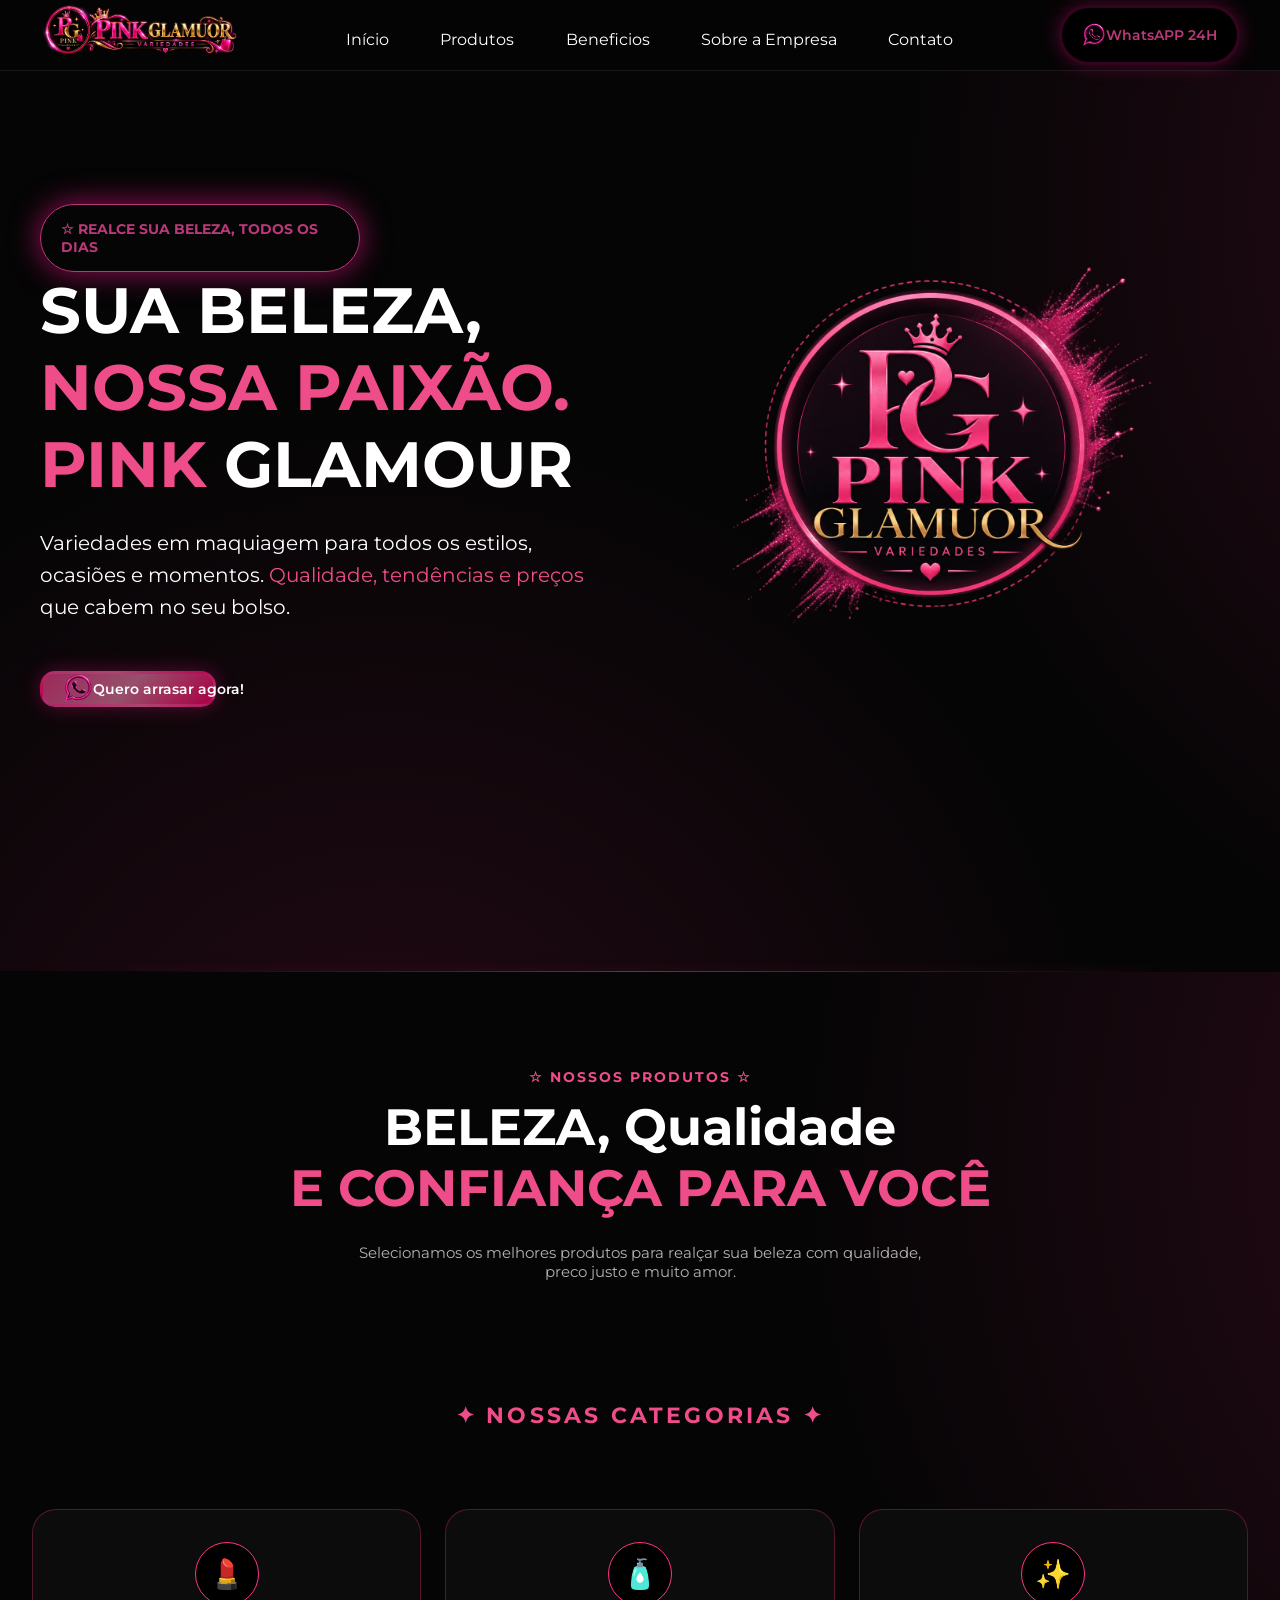
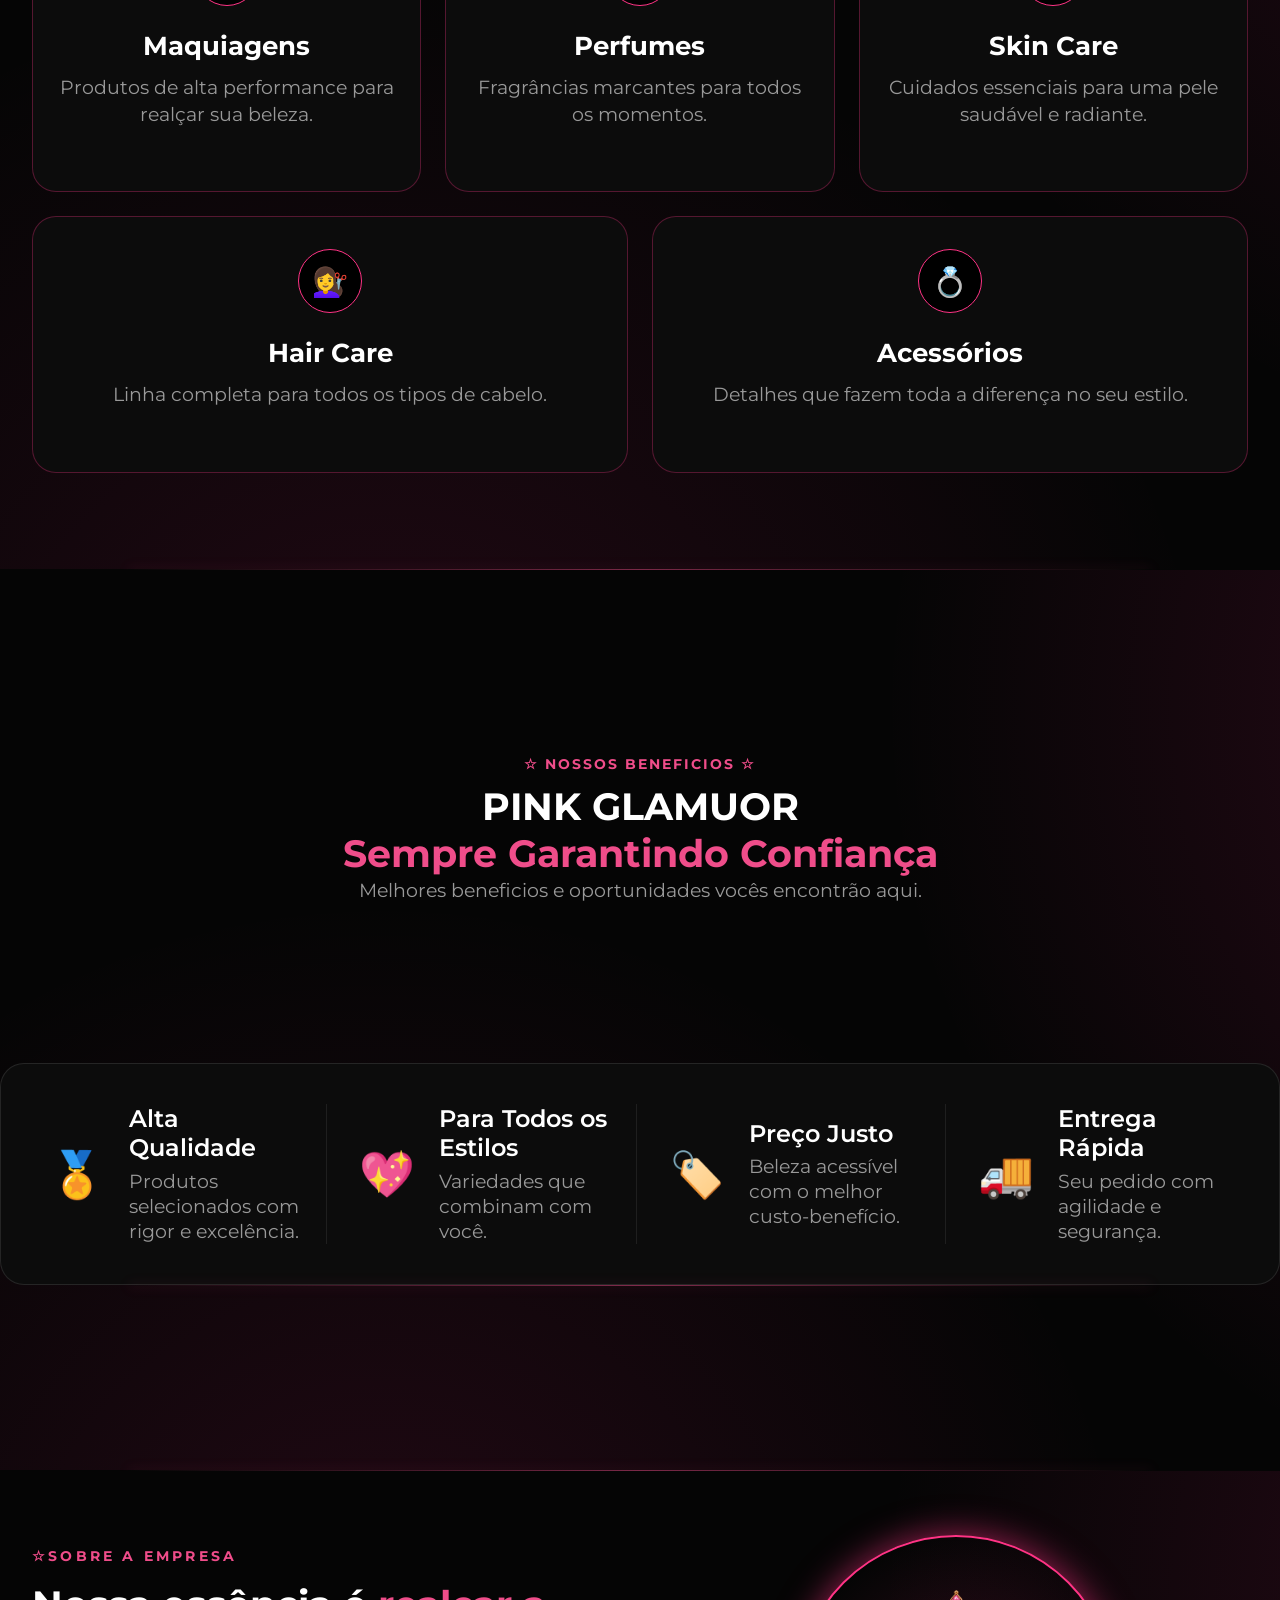
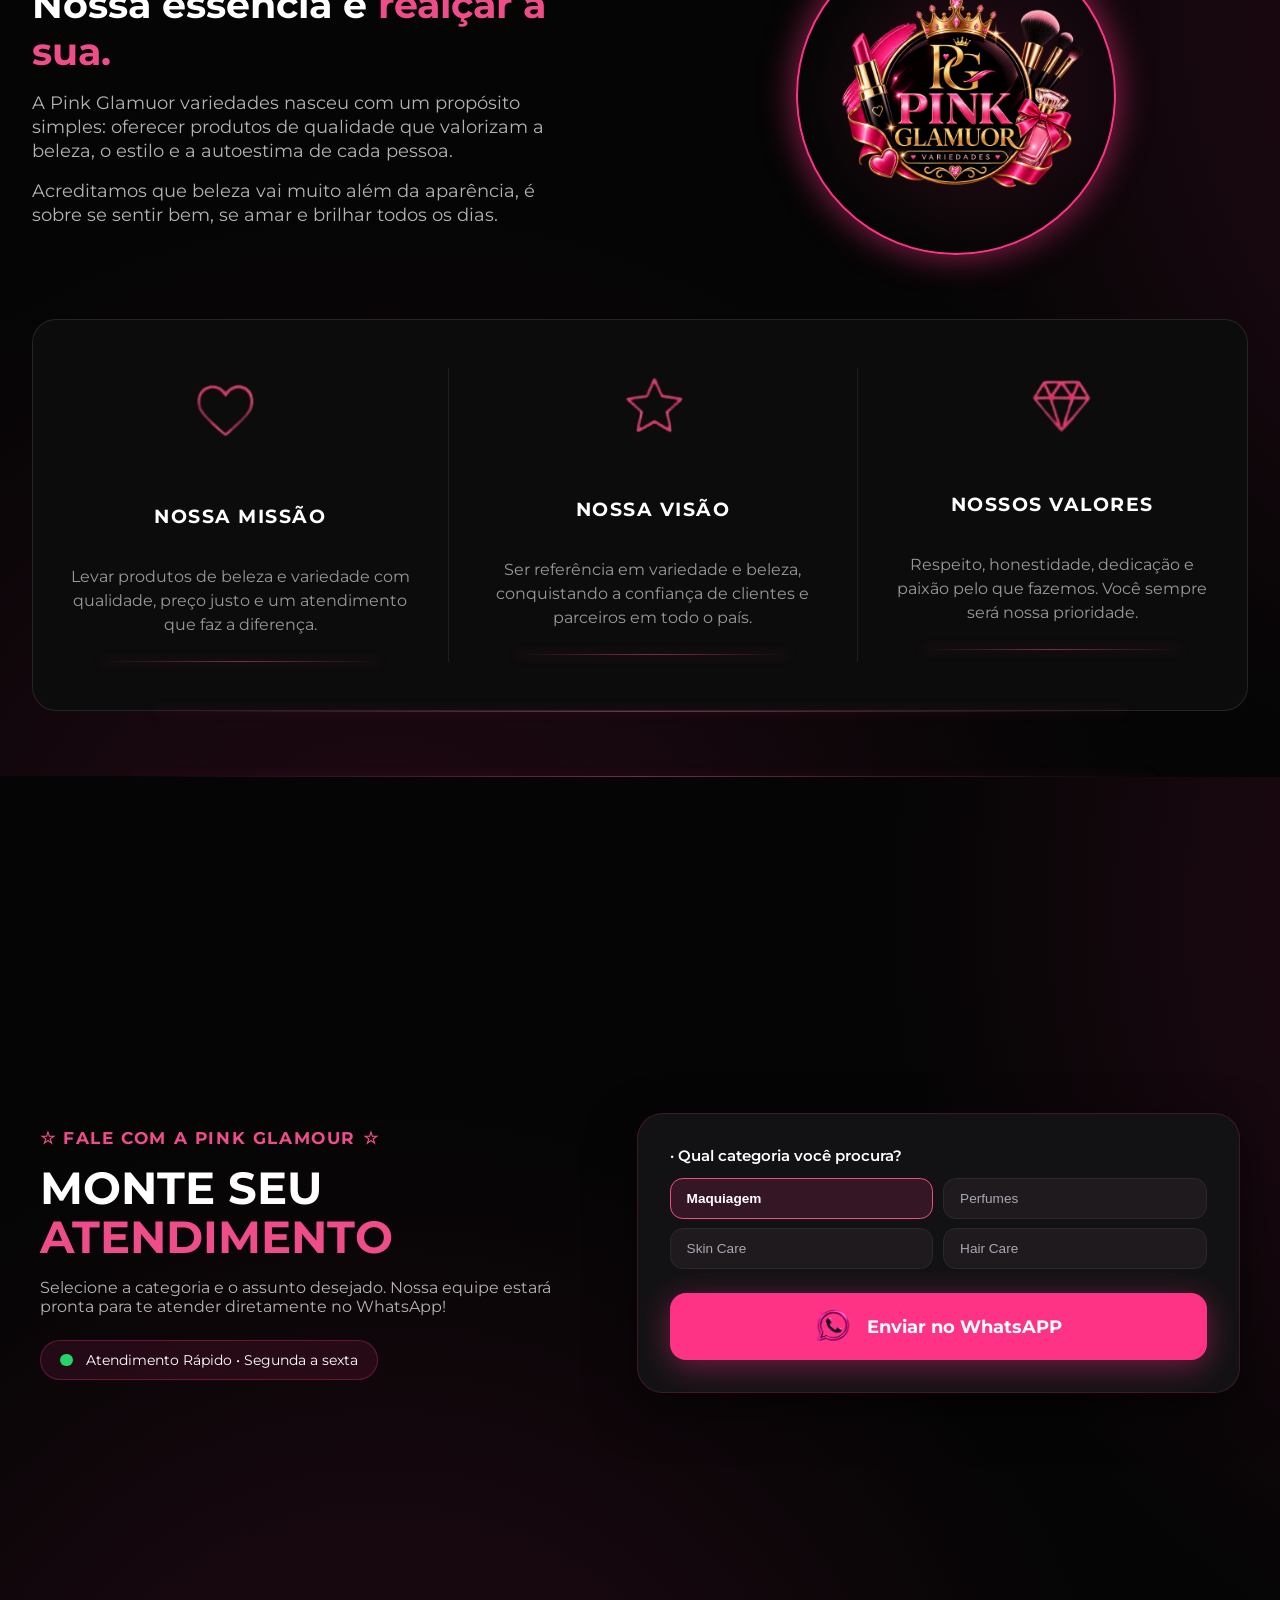
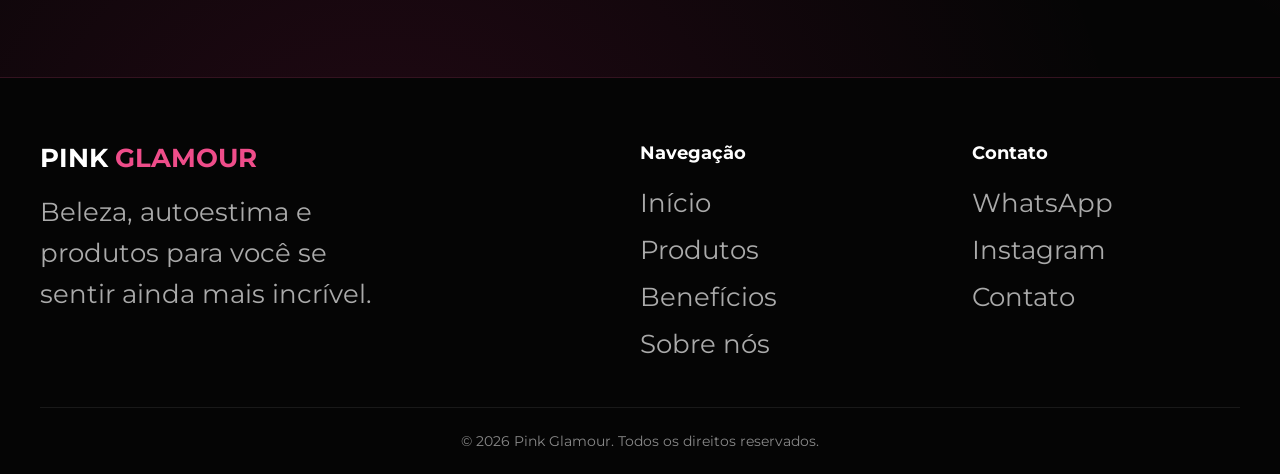
<file: index.html>
<!DOCTYPE html>
<html lang="pt-BR">
<head>
    <meta charset="UTF-8">
    <meta name="viewport" content="width=device-width, initial-scale=1.0">
    <link rel="stylesheet" href="/assets/css/index.css">
    <link rel="stylesheet" href="/assets/font/font.css">
    <link rel="stylesheet" href="/assets/css_global/global.css">
    <script src="/assets/js/index.js" defer></script>
    <title>Pink Glamour - Maquiagens</title>
</head>

<body>
    <div class="scroll-progress"></div>
    <aside class="menu">
        <section class="menu_section main-content">

        <h1>
             <a href="#"><img src="/assets/img/img_logo_topo.png" 
                alt="Pink Glamour" 
                class="img-topo">
            </a>
        </h1>
        <!-- Botão hamburger -->
         <input type="checkbox" id="menu-toggle">

         <label for="menu-toggle" class="menu-icon">
            <span></span>
            <span></span>
            <span></span>
         </label>

        <nav>
            <ul>
                <li><a href="#inicio">Início</a></li>
                <li><a href="#Produtos">Produtos</a></li>
                <li><a href="#Beneficios">Beneficios</a></li>
                <li><a href="#sobre">Sobre a Empresa</a></li>
                <li><a href="#Contato">Contato</a></li>
            </ul>
        </nav>
        
            <a class="botao-whatsapp" 
            href="https://wa.me/558498318905?text=Ol%C3%A1!%20Vim%20pelo%20site%20da%20Pink%20Glamour%20e%20gostaria%20de%20atendimento." 
            target="_blank">
                <img src="/assets/img/whatssaprosa.png" 
                alt="imagem whatsapp" 
                class="img-whatsapp">                     
                <span>WhatsAPP 24H</span> 
            </a>
    </section>
    </aside>
    
    
    <div id="inicio" class="menu-spacing"></div>
<!-- INICIO -->
    <section class="intro home fundo_rosa">
        <div class="main-content intro-context">
            <div class="intro-text-context">
                <h6><b>☆ REALCE SUA BELEZA, TODOS OS DIAS</b></h6>
                <h1>SUA BELEZA,<br><span class="nossa">NOSSA PAIXÃO.</span> <br><span class="pink">PINK</span> GLAMOUR</h1>
                <p class="texto">Variedades em maquiagem para todos os estilos, ocasiões
                    e momentos. <span class="qualidade">Qualidade, tendências e preços</span> que cabem
                    no seu bolso.</p>
                <a href="https://wa.me/558498318905?text=Ol%C3%A1!%20Vim%20pelo%20site%20da%20Pink%20Glamour%20e%20gostaria%20de%20atendimento." target="_blank" class="botao-arrasou">
                    <img src="/assets/img/whatssaprosa.png"  lt="Botão de ir para Whatsapp" class="img-arrasou">
                    Quero arrasar agora!
                </a>
                </div>
                <div class="intro-img">
                    <img src="/assets/img/img_logopincipal.png" alt="logo Falando PINK GLAMUOR">
            </div>
        </div>
    </section>

    <div class="divisor-secao"></div>
<!-- PRODUTOS -->
    <section id="Produtos" class=" produtos fundo_rosa">
        <!-- Cabeçalho da Seção -->
        <h6 class="nossos">☆ NOSSOS PRODUTOS ☆</h6>
        <h1>BELEZA, Qualidade <br><span class="CONFIANCA">E CONFIANÇA PARA VOCÊ</span></h1>
        <p class="p1">Selecionamos os melhores produtos para realçar sua beleza
            com qualidade, preco justo e muito amor.</p>


    <!-- BARRA DE CATEGORIAS -->
          <div class="categoria-secao">
            <h6 class="titulo-categorias categorias">✦ NOSSAS CATEGORIAS ✦</h6>

            <div class="categorias-container">
                <!-- maquiagem -->
                 <div class="categoria-card">
                    <div class="categoria-icone">💄</div>
                    <h3>Maquiagens</h3>
                    <p>Produtos de alta performance para realçar sua beleza.</p>
                 </div>
                <!-- Perfumes -->
                <div class="categoria-card">
                    <div class="categoria-icone">🧴</div>
                    <h3>Perfumes</h3>
                    <p>Fragrâncias marcantes para todos os momentos.</p>
                </div>

                    <!--  Care -->
                <div class="categoria-card">
                    <div class="categoria-icone">✨</div>
                    <h3>Skin Care</h3>
                    <p>Cuidados essenciais para uma pele saudável e radiante.</p>
                </div>

                <!-- Hair Care -->
                <div class="categoria-card">
                    <div class="categoria-icone">💇‍♀️</div>
                    <h3>Hair Care</h3>
                    <p>Linha completa para todos os tipos de cabelo.</p>
                </div>

                <!--  Acessórios -->
                <div class="categoria-card">
                    <div class="categoria-icone">💍</div>
                    <h3>Acessórios</h3>
                    <p>Detalhes que fazem toda a diferença no seu estilo.</p>
        </div>
    </div>
</div>
    </section>

    <div class="divisor-secao"></div>

<!-- BENEFICIOS -->

    <section id="Beneficios" class="beneficio fundo_rosa">
       <!-- Cabeçalho da Seção -->
        <h6 class="nossos">☆ NOSSOS BENEFICIOS ☆</h6>
        <h1>PINK GLAMUOR <br> <span class="garantido">Sempre Garantindo Confiança</span></h1>
        <p class="p2">Melhores beneficios e oportunidades vocês encontrão aqui.</p>
                <!-- Barra de Benefícios -->
        <div class="beneficios-container">
            <div class="beneficios-item">
                <div class="icone">🏅</div>
                <div class="textos">
                    <h6>Alta Qualidade</h6>
                    <p>Produtos selecionados com rigor e excelência.</p>
                </div>
            </div>

            <div class="beneficios-item">
                <div class="icone">💖</div>
                <div class="textos">
                    <h6>Para Todos os Estilos</h6>
                    <p>Variedades que combinam com você.</p>
            </div>
            </div>

        <div class="beneficios-item">
            <div class="icone">🏷️</div>
            <div class="textos">
                    <h6>Preço Justo</h6>
                    <p>Beleza acessível com o melhor custo-benefício.</p>
            </div>
        </div>

        <div class="beneficios-item">
            <div class="icone">🚚</div>
            <div class="textos">
                    <h6>Entrega Rápida</h6>
                    <p>Seu pedido com agilidade e segurança.</p>
                </div>
            </div>
            
          </div>
    <div class="divisor-secao"></div>
    </section>

    <div class="divisor-secao"></div>

<!-- SOBREE -->

<section id="sobre" class="sobre fundo_rosa">
  <div class="sobre-topo">
    <div class="sobre-conteudo">
      <span class="tag-sobre">☆SOBRE A EMPRESA</span>
      <h1>Nossa essência é <span class="h4">realçar a sua.</span></h1>
      <p class="p3">
        A Pink Glamuor variedades nasceu com um propósito simples:
        oferecer produtos de qualidade que valorizam a beleza, o estilo 
        e a autoestima de cada pessoa.
      </p>
      <p class="p3">
        Acreditamos que beleza vai muito além da aparência, 
        é sobre se sentir bem, se amar e brilhar todos os dias.
      </p>
    </div>
    <!-- Lado Direito -->
    <div class="sobre-logo">
      <div class="logo-brilho">
            <img src="/assets/img/Logo_Pink_glamuor.png" alt="Pink Glamour" class="sobre-img">
        <div class="logo-circle">
        </div>
      </div>
    </div>
  </div>
  <div class="sobre-container">
    <div class="sobre-item">
      <div class="icone"><img src="/assets/img/coracaopng.png"" alt="mostra um coração rosa"></div>
      <h6>NOSSA MISSÃO</h6>
      <p>Levar produtos de beleza e variedade com qualidade, preço justo e um atendimento que faz a diferença.</p>
      <div class="divisor-secao"></div>
    </div>

    <div class="sobre-item">
      <div class="icone"><img src="/assets/img/estrelapng.png" alt="mostra uma estrela rosa"></div>
      <h6>NOSSA VISÃO</h6>
      <p>Ser referência em variedade e beleza, conquistando a confiança de clientes e parceiros em todo o país.</p>
      <div class="divisor-secao"></div>
    </div>

    <div class="sobre-item">
      <div class="icone"><img src="/assets/img/diamonpng.png" alt="mostra um diamante rosa"></div>
      <h6>NOSSOS VALORES</h6>
      <p>Respeito, honestidade, dedicação e paixão pelo que fazemos. Você sempre será nossa prioridade.</p>
      <div class="divisor-secao"></div>  
    </div>
  </div>
  <div class="divisor-secao"></div>

  </section>


  <div class="divisor-secao"></div>

<!-- CONTATO -->
<section id="Contato" class="contato-secao fundo_rosa">
    <div class="contato-container main-content">
        <!-- TEXTOS -->
        <div class="contato-info">
            <h6 class="tag-rosa">☆ FALE COM A PINK GLAMOUR ☆</h6>
            <h1>MONTE SEU <br><span class="pink">ATENDIMENTO</span></h1>
            <p class="texto1">
                Selecione a categoria e o assunto desejado. 
                Nossa equipe estará pronta para te atender diretamente no WhatsApp!
            </p>
            <div class="badge-atentimento">
                <span class="status-dot"></span> 
                Atendimento Rápido • Segunda a sexta
            </div>
        </div>
        <!-- CARD -->
         <div class="contato-card">
            <div class="grupo-opcao">
                <label>· Qual categoria você procura?</label>
                <div class="opcoes-grid">
                <button type="button" class="btn-opcao active" data-categoria="Maquiagem">
                    Maquiagem
                </button>
                <button type="button" class="btn-opcao" data-categoria="Perfumes">
                    Perfumes
                </button>
                <button type="button" class="btn-opcao" data-categoria="Skin Care">
                    Skin Care
                </button>
                <button type="button" class="btn-opcao" data-categoria="Hair Care">
                    Hair Care
                </button>
                </div>
            </div>
            <a href="https://wa.me/558498318905?text=Ol%C3%A1!%20Vim%20pelo%20site%20da%20Pink%20Glamour%20e%20gostaria%20de%20atendimento." target="_blank" class="btn-whatsapp-enviar">
                <img src="/assets/img/whatssaprosa.png" alt="WhatsApp" class="img-wsp">
                Enviar no WhatsAPP
            </a>
         </div>
    </div>
</section>


<footer class="rodape">

    <div class="rodape-content">

        <div class="rodape-marca">

            <h2>
                <span class="rodape-logo"></span>
                PINK <span>GLAMOUR</span>
            </h2>

            <p>
                Beleza, autoestima e produtos para
                você se sentir ainda mais incrível.
            </p>

        </div>


        <div class="rodape-links">

            <h3>Navegação</h3>

            <a href="#inicio">Início</a>
            <a href="#Produtos">Produtos</a>
            <a href="#Beneficios">Benefícios</a>
            <a href="#sobre">Sobre nós</a>

        </div>


        <div class="rodape-contato">

            <h3>Contato</h3>

            <a href="#Contato">WhatsApp</a>
            <a href="#Contato">Instagram</a>
            <a href="#Contato">Contato</a>

        </div>

    </div>


    <div class="rodape-bottom">

        <p>
            © 2026 Pink Glamour. Todos os direitos reservados.
        </p>

    </div>

</footer>
<button id="btn-topo" aria-label="Voltar ao topo">
    ↑
</button>
</body>
</html>
</file>
<file: assets/css/index.css>
html{
    scroll-behavior: smooth;
}
.menu{
    background: rgba(5, 5, 5, 0.75);
    backdrop-filter: blur(12px);
    -webkit-backdrop-filter: blur(12px);
    border-bottom: 1px solid rgba(255, 255, 255, 0.08);
    position: fixed;
    top: 0;
    left: 0;
    right: 0;
    width: 100%;
    z-index: 100000;
}
.menu .main-content{
    display: flex;
    justify-content: space-between;
    align-items: center;
    height: 70px;
}
.main-content{
    display: flex;
    justify-content: space-between;
    align-items: center;
    padding-bottom: 0;
    padding-top: 0;
}
.menu h1{
    font-size: 2.0rem;
}
.menu ul{
    list-style: none;
    display: flex;
    align-items: center;
    gap: 1.5rem;
}
.menu ul li a {
    padding: 0.85rem;
    font-size: 1rem;
    color: var(--white);
    position: relative;
    transition: color 0.3s ease;
}
.menu ul li a:hover{
    color: var(--pink-white);
}

.menu ul li a::after {
    content: '';
    position: absolute;
    bottom: 0;
    left: 50%;
    width: 0%;
    height: 0.1rem;
    background: var(--primary-color);
    transition: all 300ms ease-in-out;
}
.menu ul li a:hover::after{
    width: 70%;
    left: 20%;
}       
.img-topo{
    width: 200px;
    height: 70px;
}

/*  */
.botao-whatsapp{
    color: var(--primary-color);
    text-decoration: none;
    background: #000000;
    padding: 15px 20px;
    border-radius:  50px;
    border: 3px solid rgb(255, 20, 147, 0.20);
    font-size: 0.85rem;
    font-weight: 600;
    box-shadow: 0 0 20px rgba(255, 20, 147, 0.30);
    transition: 0.3s ease;
    align-items: center;
    white-space: nowrap;
    flex-shrink: 0;
    display: inline-flex;
}
.img-whatsapp{
    width: 24px;
    height: 24px;
    object-fit: contain;
}
.botao-whatsapp:hover{
    transform:  translateY(-4px) scale(1.05);
    background: #ff4da6;
    color: white;
    box-shadow: 0 0 30px    rgba(255, 20, 147, 0.60);
}

.menu-spacing {
    height: 71px;
}


.intro-context{
    display: grid;
    grid-template-columns: 1fr 1.1fr;
    gap: var(--gap);
    height: 100vh;
    position: relative;
    top: -4rem;
}
.intro-text-context .intro-img{
    display: flex;
    flex-flow: column;
    justify-items: center;
    justify-content: center;
    gap: 1.8rem;
}
.intro-text-context h6{
    padding: 15px 20px;
    border-radius: 50px;
    width: 20rem;
    border: 1px solid var(--primary-color);
    box-shadow: 0 0 30px rgba(255, 20, 147, 0.60);
    color: var(--primary-color);
    font-size: 0.9rem;
}
.intro-text-context h1{
    font-size: 4rem;
    line-height: 1.2;
}
.nossa{
    color: var(--pink-white);
}
.pink{
    color: var(--pink-white);
}
.texto{
    max-width: 650px;
    font-size: clamp(1rem, 2.5vw, 1.25rem);
    line-height: 1.6;
    margin: 1.5rem auto 0;


}
.qualidade{
    color: var(--pink-white);
}
.botao-arrasou{
    color: var(--white);
    text-decoration: none;
    background: var(--pink-white);
    display: inline-flex;
    padding: 15px 20px;
    border-radius:  15px;
    font-size: 0.85rem;
    font-weight: 600;
    transition: 0.3s ease;
    align-items: center;
    white-space: nowrap;
    flex-shrink: 0;
    height: 1rem;
    width: 11rem;
    border: 3px solid rgb(255, 20, 147, 0.20);
    box-shadow: 0 0 20px rgba(255, 20, 147, 0.30);
    background: linear-gradient(135deg, #9c2959 0%, #97506b 50%, #aa0044 100%);
    margin-top: 3rem;
}
.img-arrasou{
    width: 30px;
    height: 30px;
    object-fit: contain;
}
.botao-arrasou:hover{
    transform:  translateY(-4px) scale(1.05);
    background: #ff4da6;
    color: white;
    box-shadow: 0 0 30px    rgba(255, 20, 147, 0.60);
}

.intro-img img{
    max-width: 100%;
    height: auto;
}

/* ==================================================PRODUTOS */

.produtos{
    background-color: #0b0205;
    color: var(--white);
    text-align: center;
    display: flex;
    flex-flow: column wrap;
    justify-content: center;
    align-items: center;
    min-height: 100vh;
    padding: 6rem 2rem;
}
.nossos{
    color: var(--pink-white);
    letter-spacing: 2px;
    font-size: 14px;
    margin-bottom: 10px;
}
.produtos h1{
    font-size: 3.2rem;
    font-weight: 700;
    line-height: 1.2;
    margin-bottom: 1.5rem;
}
.CONFIANCA{
    color: var(--pink-white);

}
.p1{
        color: #b3b3b3;
        max-width: 600px;
        margin: 0 auto 40px auto;
        font-size: 15px;
}


.categorias-secao{
    margin-top: 5rem;
    width: 100%;
}
.titulo-categorias{
    color: var(--pink-white);
    letter-spacing: 0.2rem;
    font-size: 1.4rem;
    margin-bottom: 3rem;
    text-transform: uppercase;
}
.categorias-container{
    display: flex;
    justify-content: center;
    gap: 1.5rem;
    max-width: 120rem;
    margin: 0 auto;
    flex-wrap: wrap;
}

.categoria-card{
    background: #0C0C0C;
    border: 0.1rem solid rgba(255, 51, 133, 0.3);
    border-radius: 1.5rem;
    padding: 2rem 1.5rem;
    flex: 1;
    min-width: 18rem;
    display: flex;
    flex-direction: column;
    align-items: center;
    text-align: center;
    position: relative;
    transition: transform 0.3s ease, border-color 0.3s ease;
}
.categoria-card:hover{
    transform: translateY(-0.5rem);
    border-color: #ff3385;
}

.categoria-icone{
    background: #000;
    border: 0.1rem solid #ff3385;
    border-radius: 50%;
    width: 4rem;
    height: 4rem;
    display: flex;
    justify-content: center;
    align-items: center;
    font-size: 1.8rem;
    margin-bottom: 1.5rem;
}

.categoria-card h3{
    font-size: 1.6rem;
    color: var(--white);
    margin-bottom: 0.8rem;
}

.categoria-card p {
    font-size: 1.2rem;
    color: #999999;
    line-height: 1.4;
    margin-bottom: 2rem;
    flex-grow: 1;
}
.categorias{
    margin: 5rem;
}

/* ================================BENEFICIOS */

    .beneficio{
    color: var(--white);
    text-align: center;
    display: flex;
    flex-flow: column wrap;
    justify-content: center;
    align-items: center;
    min-height: 100vh;
    flex-grow: 1;}
    
    .garantido{
        color: var(--pink-white);
    } 
    .beneficios-container{
        display: flex;
        justify-content: space-between;
        background: #0C0C0C;
        border: 0.1rem solid rgba(255, 255, 255, 0.1);
        border-radius: 1.5rem;
        max-width: 110rem;
        margin: 0 auto;
        padding: 2.5rem 3rem;
        gap: 2rem;
    }
    
    .beneficios-item {
        display: flex;
        align-items: center;
        gap: 1.5rem;
        text-align: left;
        flex: 1;
    }
    .beneficios-item:not(:last-child){
        border-right: 0.1rem solid rgba(255, 255, 255, 0.08);
        padding-right: 1.5rem;
    }
    .beneficios-item .icone{
        font-size: 2.8rem;
        color: #ff3385;
    }
    .beneficios-item h6{
        font-size: 1.5rem;
        font-weight: 600;
        margin: 0 0 0.4rem 0;
        color: var(--white);
    }
    .beneficios-item p {
        font-size: 1.2rem;
        color: #999999;
        margin: 0;
        line-height: 1.3;
    }

    .p2{
        font-size: 1.2rem;
        color: #999999;
        line-height: 1.4;
        margin-bottom: 10rem;
    }

/* ======================sobre */

    .sobre{
    color: var(--white);
    display: flex;
    flex-direction: column;
    text-align: center;
    justify-content: center;
    align-items: center;
    min-height: 100vh;
    padding: 4rem 2rem;
    background-color: #000000;}
    
    .sobre-topo{
        display: flex;
        align-items: center;
        justify-content: space-between;
        max-width: 110rem;
        width: 100%;
        margin-bottom: 4rem;
        gap: var(--gap);
    }

    .sobre-conteudo{
        flex: 1;
        text-align: left;
    }
    .tag-sobre{
        color: var(--pink-white);
        font-size: 0.9rem;
        font-weight: 700;
        letter-spacing: 0.2rem;
        display: block;
        margin-bottom: 1rem;
    }
    .sobre-container h1{
        font-size: 3rem;
        font-weight: 700;
        margin-bottom: 1.5rem;
        line-height: 1.2;
    }
    
    /* .p2{
        font-size: 1.2rem;
        color: #999999;
        line-height: 1.4;
        margin-bottom: 15rem;
    } */
    .h4{
        color: var(--pink-white);
    }

    
        .garantido{
            color: var(--pink-white);
        }
         
    .p3{
            color: #b3b3b3;
            font-size: 1.1rem;
            line-height: 1.5rem;
            max-width: 550px;
            margin-bottom: 1rem;
            margin-top: 1rem;
    }
    .sobre-logo{
        display: flex;
        justify-content: center;
        align-items: center;
        flex: 1;
    }

    .logo-brilho{
        display: flex;
        justify-content: center;
        align-items: center;
        width: 320px;
        height: 320px;
        border-radius: 50%;
        border: 2px solid #ff3385;
        box-shadow: 0 0 35px rgba(255, 51, 133, 0.6);
        background: radial-gradient(circle, rgba(255,51,133,0.15) 0%, rgba(0,0,0,0) 70%);
    }
    .logo-circle{
        text-align: center;
    }
    .logo-circle h2{
        color: #ff3385;
        font-size: 1.8rem;
        letter-spacing: 3px;
        margin: 0;
    }
    .sobre-container{
        display: flex;
        justify-content: space-between;
        background: #0C0C0C;
        border: 0.1rem solid rgba(255, 255, 255, 0.1);
        border-radius: 1.5rem;
        max-width: 110rem;
        width: 100%;
        padding: 3rem 2rem;
        gap: 2rem;
    }
    
    .sobre-item {
        display: flex;
        flex-direction: column;
        align-items: center;
        text-align: center;
        gap: 1.5rem;
    }
    .sobre-item:not(:last-child){
        border-right: 0.1rem solid rgba(255, 255, 255, 0.08);
        padding-right: 2rem;
    }
    .sobre-item .icone{
        font-size: 2.5rem;
        color: #ff3385;
        margin-bottom: 1rem;
    }
    .sobre-item h6{
        font-size: 1.2rem;
        font-weight: 700;
        letter-spacing: 1.5px;
        margin-bottom: 0.8rem;
        color: var(--white);
    }
    .sobre-item p {
        font-size: 1rem;
        color: #999999;
        margin: 0;
        line-height: 1.5;
    }

    .sobre-img{
    width: clamp(18rem, 35vw, 40rem);
    height: auto;
    }

/* CONTATO */

.contato-secao{
    padding-top: 21rem;
    min-height: auto;
}

.contato-container{
    display: grid;
    grid-template-columns: 1fr 1.1fr;
    gap: var(--gap);
    align-items: center;
}

.contato-info h1{
    font-size: 2.8rem;
    line-height: 1.1;
    margin: 1rem 0;
}

.tag-rosa{
    color: var(--pink-white);
    letter-spacing: 0.1rem;
}

.status-dot{
    width: 0.8rem;
    height: 0.8rem;
    background-color: #25d366;
    border-radius: 50%;
}
.badge-atentimento{
    display: inline-flex;
    align-items: center;
    gap: 0.8rem;
    background: rgba(255, 51, 133, 0.1);
    border: 1px solid rgba(255, 51, 133, 0.3);
    padding: 0.6rem 1.2rem;
    border-radius: 5rem;
    font-size: 0.9rem;
    color: var(--white);
    margin-top: 1.5rem;
}

.contato-card{
    background: #121214;
    border: 1px solid rgba(255, 51, 133, 0.2);
    border-radius: 1.6rem;
    padding: 2rem;
    display: flex;
    flex-direction: column;
    gap: 1.5rem;
    box-shadow: 0 1rem 3rem rgba(0, 0, 0, 0.5);
}

.grupo-opcao label{
    display: block;
    color: var(--white);
    font-size: 0.95rem;
    font-weight: 600;
    margin-bottom: 0.8rem;
}
.opcoes-grid {
    display: grid;
    grid-template-columns: repeat(2, 1fr);
    gap: 0.6rem;
}

.btn-opcao{
    background: #1e1a1e;
    border: 0.1rem solid #29292e;
    color: #a8a8b3;
    padding: 0.75rem 1rem;
    border-radius: 0.8rem;
    cursor: pointer;
    font-size: 0.85rem;
    text-align: left;
    transition: all 0.2s ease;
}
.btn-opcao:hover,
.btn-opcao.active {
    background: rgba(255, 51, 133, 0.15);
    border-color: var(--pink-white);
    color: var(--white);
    font-weight: bold;
}

.btn-whatsapp-enviar{
    display: flex;
    align-items: center;
    justify-content: center;
    gap: 1rem;
    background: #ff3385;
    color: var(--white);
    padding: 1rem;
    border-radius: 1rem;
    text-decoration: none;
    font-weight: bold;
    font-size: 1.1rem;
    box-shadow: 0 0.4rem 2rem rgba(255, 51, 133, 0.4);
    transition: transform 0.2s ease, background 0.2s ease;
}
.btn-whatsapp-enviar:hover{
    transform: translateY(-2px);
    background: #e02873;
}
.img-wsp{
    height: 2.2rem;
    height: 2.2rem;
}

.resumo-selecao{
    text-align: center;
    font-size: 0.8rem;
    color: #7c7c8a;
}

.texto1{
    color: #b3b3b3;
    max-width: 700px;
    margin: 0 auto 0px auto;
    font-size: 16px;
}

/* MENU HANBURGER */
#menu-toggle{
    display: none;
}
.menu-icon{
    display: none;
    flex-direction: column;
    justify-content: space-between;
    width: 3.5rem;
    height: 3rem;
    cursor: pointer;
}
.menu-icon span{
    display: block;
    width: 100%;
    height: 0.3rem;
    background: var(--white);
    border-radius: 1rem;
    transition: 0.3s ease;
}
/* MEDIA queries */

/* tablets 1024px */
@media (max-width: 1024px){
    .intro-context {
        display: flex;
        flex-direction: column;
        min-height: auto;
        position: relative;
        top: 0;
        padding: 4rem 1.5rem 5rem;
        gap: 3rem;
        text-align: center;
    }
    .intro-text-context{
        display: flex;
        flex-direction: column;
        align-items: center;

        width: 100%;
    }
    .produtos {
        padding: 48px 16px;
    }
    .sobre-topo{
        flex-direction: column;
        text-align: center;
        gap: 2rem;
    }
    .sobre-conteudo{
        text-align: center;
    }

    .p3{
        margin: 1rem auto;
    }
    .sobre-img {
        width: 100%;
        max-width: 30rem;
        height: auto;
    }
    .contato-secao{
        padding: 5rem 1rem;
    }
    .contato-container{
        grid-template-columns: 1fr;
        gap: 2.5rem;
    }
    /* MENU HAMBURGER */
    .menu .main-content{
        height: 70px;
        padding: 0 1rem;
        display: flex;
        flex-direction: row;
        justify-content: space-between;
        align-items: center;
    }

    .menu-icon{
        display: flex;
    }

    .menu nav{
        display: none;
        position: absolute;
        top: 70px;
        left: 0;
        width: 100%;
        background: rgba(5, 5, 5, 0.98);
        backdrop-filter: blur(1.2rem);
        padding: 1.5rem 0;
    }

    #menu-toggle:checked ~ nav{
        display: block;
    }

    .menu ul{
        display: flex;
        flex-direction: column;
        align-items: center;
        gap: 0.5rem;
        padding: 0;
        margin: 0;
    }

    .menu ul li {
        width: 100%;
        text-align: center;
    }

    .menu ul li a{
        display: block;
        width: 100%;
        padding: 0.8rem;
        font-size: 1rem;
    }

    .botao-whatsapp{
        display: none;
    }

    .img-topo{
        width: 160px;
        height: auto;
        object-fit: contain;
    }
    .menu-spacing{
        height: 7rem;
    }

    #menu-toggle:checked + .menu-icon span:nth-child(1){
        transform: translateY(13px) rotate(45deg);
    }
    #menu-toggle:checked + .menu-icon span:nth-child(2){
        opacity: 0;
    }
    #menu-toggle:checked + .menu-icon span:nth-child(3){
        transform: translateY(-13px) rotate(-45deg);
    }

    .rodape-content {
    grid-template-columns: 1fr;

    text-align: center;

    gap: 2.5rem;
}

    .rodape-marca p {
        margin: 0 auto;
    }

    .rodape-links,
    .rodape-contato {
        align-items: center;
    }

}

/* Celular Ate 768px */
@media (max-width: 768px){

    .botao-whatsapp{
        padding: 10px 15px;
        font-size: 0.75rem;
    }

    .menu-spacing{
        height: 70px;
    }

    .intro-text-context h1{
    font-size: clamp(2.2rem, 8vw, 3.5rem);
    line-height: 1.1;

    margin: 0;
    }

    .produtos h1, .sobre-container h1, .contato-info h1{
        font-size: 2rem;
    }

    .intro-text-context h6{
        width: 100%;
         max-width: 18rem;
         margin:  0 auto;
    }

    .texto, .p1, .p2, .p3{
        font-size: 1rem;
    }

    .beneficios-container, .sobre-container{
        flex-direction: column;
        padding: 1.5rem;
        gap: 1.5rem;
    }

    .beneficios-item:not(:last-child), .sobre-item:not(:last-child){
        border-right: none;
        border-bottom: 0.1rem solid rgba(255, 255, 255, 0.08);
        padding-right: 0;
        padding-bottom: 1.5rem;
    }

    .opcoes-grid{
        grid-template-columns: 1fr;
    }

    .categoria-card{
        min-width: 100%;
    }

    .logo-brilho{
        width: 220px;
        height: 220px;
    }

        .rodape {
        padding: 3rem 1.2rem 1.2rem;
    }

    .rodape-content {
        width: 100%;
        grid-template-columns: 1fr;
        gap: 2.5rem;
        text-align: center;
    }

    .rodape-marca {
        width: 100%;
    }

    .rodape-marca h2 {
        font-size: 1.4rem;
    }

    .rodape-marca p {
        max-width: 100%;
        margin: 0 auto;
        font-size: 0.95rem;
    }

    .rodape-links,
    .rodape-contato {
        width: 100%;
        align-items: center;
    }

    .rodape-links a,
    .rodape-contato a {
        display: block;
        width: fit-content;
    }

    .rodape-bottom {
        width: 100%;
        margin-top: 2.5rem;
        padding-top: 1.2rem;
        font-size: 0.8rem;
        line-height: 1.5;
    }
}

@media (max-width: 600px) {

    .produtos {
        padding: 32px 12px;
    }

}

/* topo */
#btn-topo {
    position: fixed;

    right: 25px;
    bottom: 25px;

    width: 45px;
    height: 45px;

    border: none;
    border-radius: 50%;

    background: var(--pink-white);
    color: var(--white);

    font-size: 1.8rem;
    font-weight: bold;

    cursor: pointer;

    opacity: 0;
    visibility: hidden;

    transition: opacity 0.3s ease,
                transform 0.3s ease;

    z-index: 9998;
}

#btn-topo:hover {
    transform: translateY(-4px);
}

#btn-topo.show {
    opacity: 1;
    visibility: visible;
}

/* RODAPE */
.rodape {
    width: 100%;
    max-width: 100%;
    background: #050505;
    padding: 4rem 2rem 1.5rem;
    border-top: 1px solid rgba(239, 77, 138, 0.2);
    overflow: hidden;
}

.rodape-content {
    width: 100%;
    max-width: 1200px;
    margin: 0 auto;
    display: grid;
    grid-template-columns: 2fr 1fr 1fr;
    gap: 4rem;
}

.rodape-marca h2 {
    font-size: 1.6rem;
    margin-bottom: 1.2rem;
}

.rodape-marca h2 span {
    color: var(--pink-white);
}

.rodape-marca p {
    max-width: 350px;
    color: #aaa;
    line-height: 1.6;
}

.rodape-links,
.rodape-contato {
    display: flex;
    flex-direction: column;
    gap: 1rem;
}

.rodape h3 {
    color: var(--white);
    font-size: 1.1rem;
    margin-bottom: 0.5rem;
}

.rodape a {
    color: #aaa;
    transition: 0.3s ease;
}

.rodape a:hover {
    color: var(--pink-white);
    transform: translateX(4px);
}

.rodape-bottom {
    width: 100%;
    max-width: 1200px;
    margin: 3rem auto 0;
    padding-top: 1.5rem;
    border-top: 1px solid rgba(255, 255, 255, 0.08);
    text-align: center;
    color: #888;
    font-size: 0.9rem;
}
</file>
<file: assets/font/font.css>
/* Font Montserrat*/

@import url('https://fonts.googleapis.com/css2?family=Montserrat:ital,wght@0,100..900;1,100..900&display=swap');
</file>
<file: assets/css_global/global.css>
*{
    margin:0;
    padding: 0;
    box-sizing: border-box;
}

img {
    max-width: 100%;
}
.categorias-container,
.beneficios-container,
.sobre-container,
.contato-container {
    width: 100%;
}
html{
    /* font-size: 62.5%; */
    scroll-behavior: smooth;
}
:root{
    --primary-color: #BB3979;
    --white: #fff;
    --gap: 3rem;
    --pink-white: #EF4D8A;
}

body{
    font-family: 'Montserrat', sans-serif;
    font-size: 1.6rem;
    background: #050505;
    color: white;
    width: 100%;
    max-width: 100%;
    overflow-x: hidden;
}
.main-content{
    max-width: 1200px;
    margin: 0 auto;
}
/* Fundo em gradiente Rosa */
.fundo_rosa {
    min-height: 100vh;

    background:
        radial-gradient(
            circle at 90% 10%,
            rgba(247, 37, 133, 0.18),
            transparent 40%
        ),
        radial-gradient(
            circle at 20% 80%,
            rgba(247, 37, 133, 0.12),
            transparent 40%
        ),
        #050505;

    background-size: 150% 150%;

    animation: movimentoFundo 8s ease-in-out infinite alternate;
}

@keyframes movimentoFundo {

    0% {
        background-position: 0% 0%;
    }

    100% {
        background-position: 100% 100%;
    }

}

@keyframes movimentoFundo {

    from {
        background-position: 0% 0%;
    }

    to {
        background-position: 100% 100%;
    }

}

.divisor-secao{
    width: 80%;
    max-width: 120em;
    height: 1px;
    margin: 0 auto;
    background:
    linear-gradient(90deg, transparent, rgba(239, 77, 138, 0.5),transparent);
    box-shadow: 0 0 12px rgba(239, 77, 138, 0.4);
}
/* TOPO */
a{
    text-decoration: none;
}

.scroll-progress {
    position: fixed;
    top: 0;
    left: 0;
    width: 0%;
    height: 4px;
    background: var(--pink-white);
    z-index: 999999;
    transition: width 0.1s linear;
}
</file>
